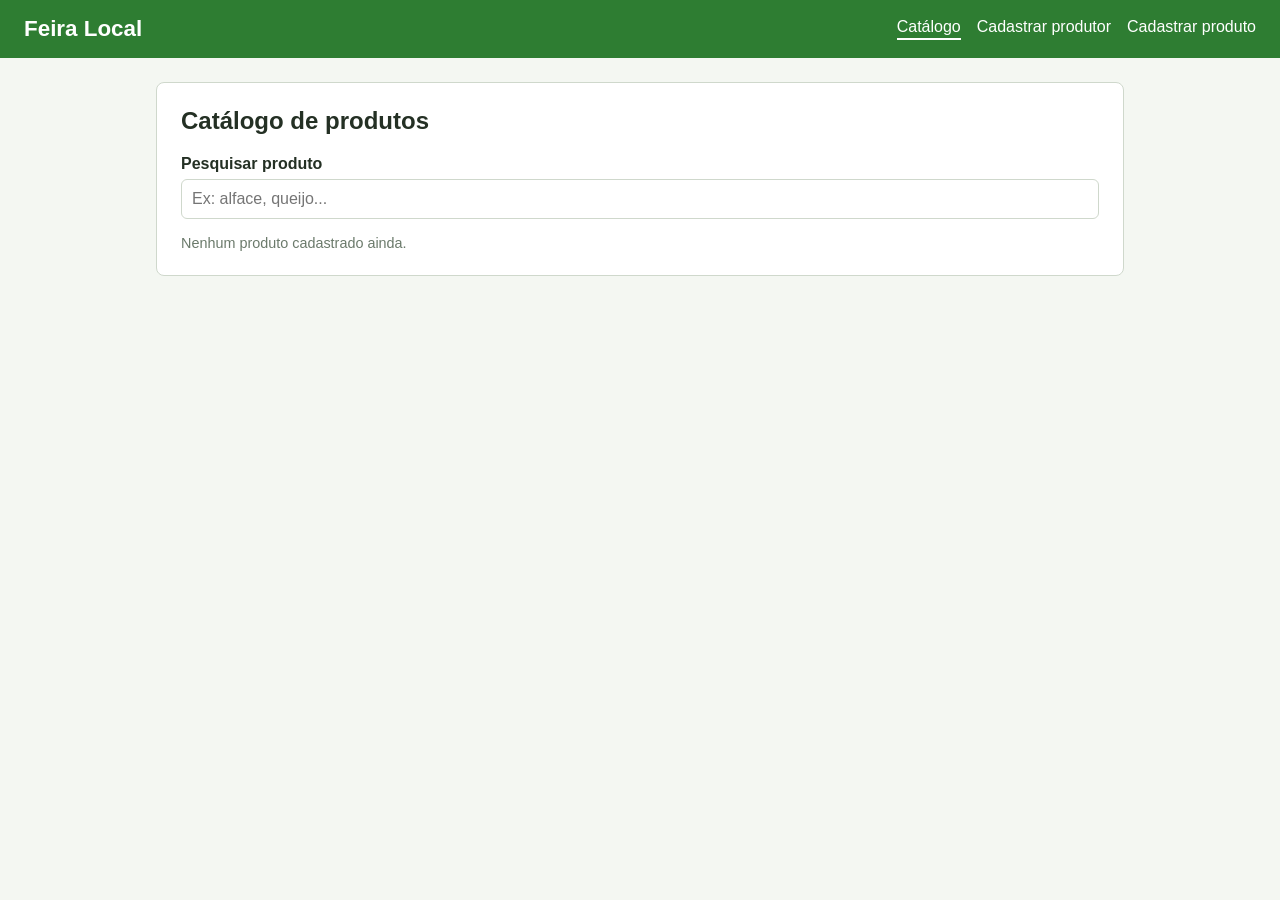
<file: index.html>
<!DOCTYPE html>
<html lang="pt-BR">
<head>
  <meta charset="UTF-8">
  <meta name="viewport" content="width=device-width, initial-scale=1.0">
  <title>Catálogo | Feira Local</title>
  <link rel="stylesheet" href="css/style.css">
</head>
<body>
  <header class="topo">
    <h1>Feira Local</h1>
    <nav>
      <a href="index.html" class="ativo">Catálogo</a>
      <a href="cadastro-produtor.html">Cadastrar produtor</a>
      <a href="cadastro-produto.html">Cadastrar produto</a>
    </nav>
  </header>

  <main class="container container-largo">
    <section class="cartao">
      <h2>Catálogo de produtos</h2>
      <div class="campo">
        <label for="busca">Pesquisar produto</label>
        <input type="search" id="busca" placeholder="Ex: alface, queijo...">
      </div>
      <p id="contador" class="contador" role="status"></p>
    </section>

    <section id="grade-produtos" class="grade"></section>
  </main>

  <script src="js/storage.js"></script>
  <script src="js/catalogo.js"></script>
</body>
</html>
</file>
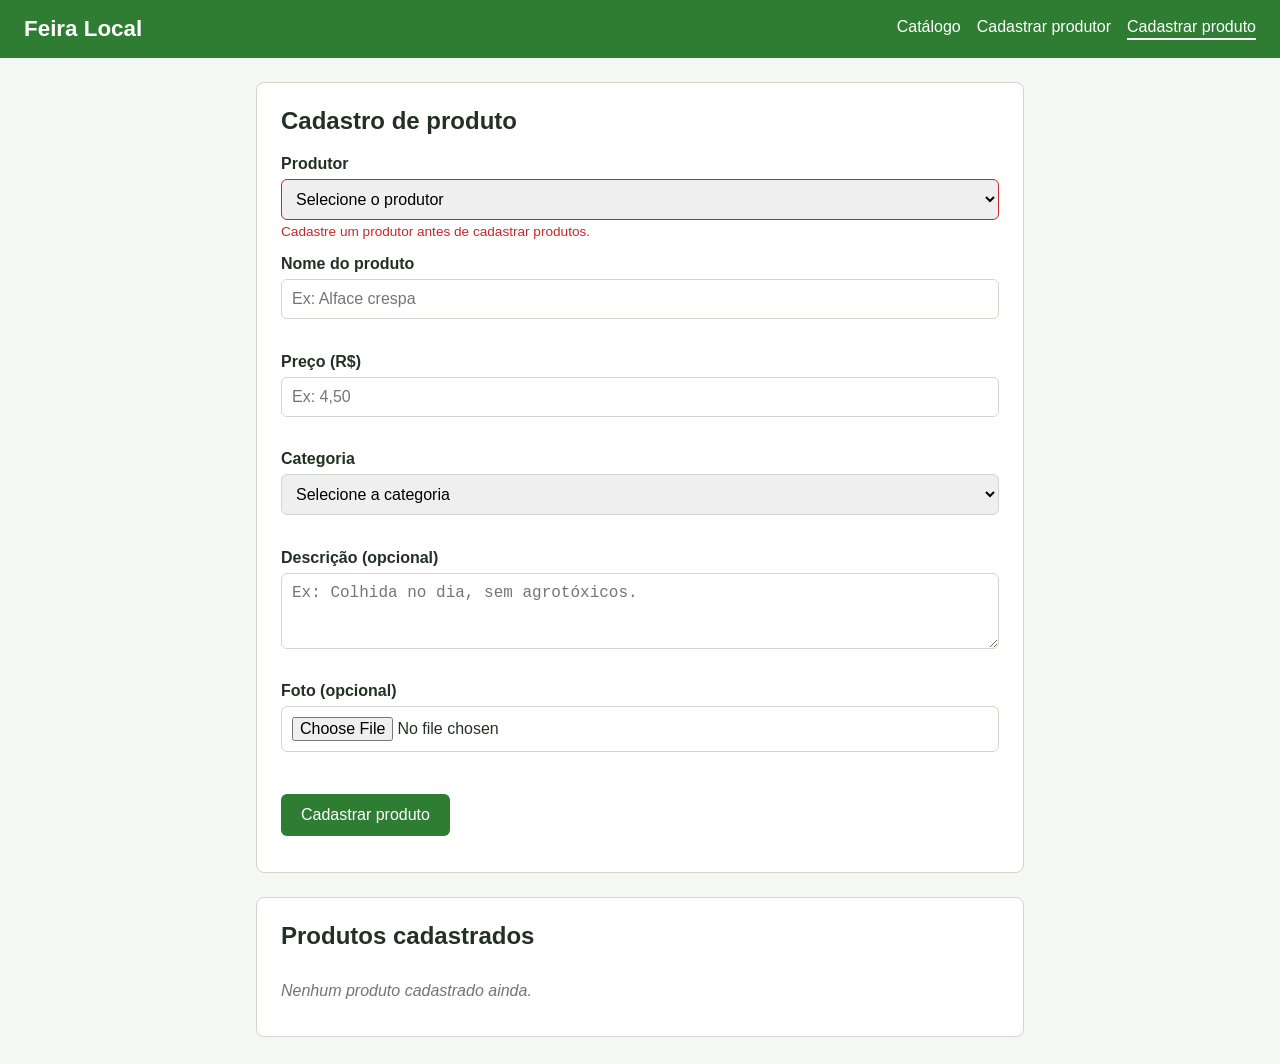
<file: cadastro-produto.html>
<!DOCTYPE html>
<html lang="pt-BR">
<head>
  <meta charset="UTF-8">
  <meta name="viewport" content="width=device-width, initial-scale=1.0">
  <title>Cadastro de Produto | Feira Local</title>
  <link rel="stylesheet" href="css/style.css">
</head>
<body>
  <header class="topo">
    <h1>Feira Local</h1>
    <nav>
      <a href="index.html">Catálogo</a>
      <a href="cadastro-produtor.html">Cadastrar produtor</a>
      <a href="cadastro-produto.html" class="ativo">Cadastrar produto</a>
    </nav>
  </header>

  <main class="container">
    <section class="cartao">
      <h2 id="titulo-formulario">Cadastro de produto</h2>
      <form id="form-produto" novalidate>
        <input type="hidden" name="produtoId">

        <div class="campo">
          <label for="produtorId">Produtor</label>
          <select id="produtorId" name="produtorId"></select>
          <span class="erro" data-erro="produtorId"></span>
        </div>

        <div class="campo">
          <label for="nome">Nome do produto</label>
          <input type="text" id="nome" name="nome" placeholder="Ex: Alface crespa">
          <span class="erro" data-erro="nome"></span>
        </div>

        <div class="campo">
          <label for="preco">Preço (R$)</label>
          <input type="text" id="preco" name="preco" inputmode="decimal" placeholder="Ex: 4,50">
          <span class="erro" data-erro="preco"></span>
        </div>

        <div class="campo">
          <label for="categoria">Categoria</label>
          <select id="categoria" name="categoria">
            <option value="">Selecione a categoria</option>
            <option value="Hortaliças">Hortaliças</option>
            <option value="Frutas">Frutas</option>
            <option value="Laticínios">Laticínios</option>
            <option value="Panificados">Panificados</option>
            <option value="Ovos">Ovos</option>
            <option value="Artesanato">Artesanato</option>
            <option value="Outros">Outros</option>
          </select>
          <span class="erro" data-erro="categoria"></span>
        </div>

        <div class="campo">
          <label for="descricao">Descrição (opcional)</label>
          <textarea id="descricao" name="descricao" rows="3" maxlength="200" placeholder="Ex: Colhida no dia, sem agrotóxicos."></textarea>
          <span class="erro" data-erro="descricao"></span>
        </div>

        <div class="campo">
          <label for="foto">Foto (opcional)</label>
          <input type="file" id="foto" name="foto" accept="image/*">
          <span class="erro" data-erro="foto"></span>
          <div id="previa-foto"></div>
        </div>

        <div class="acoes">
          <button type="submit" id="botao-enviar" class="botao">Cadastrar produto</button>
          <button type="button" id="botao-cancelar" class="botao botao-secundario" hidden>Cancelar edição</button>
        </div>
        <p id="mensagem" class="mensagem" role="status"></p>
      </form>
    </section>

    <section class="cartao">
      <h2>Produtos cadastrados</h2>
      <ul id="lista-produtos" class="lista"></ul>
    </section>
  </main>

  <script src="js/storage.js"></script>
  <script src="js/produtos.js"></script>
</body>
</html>
</file>
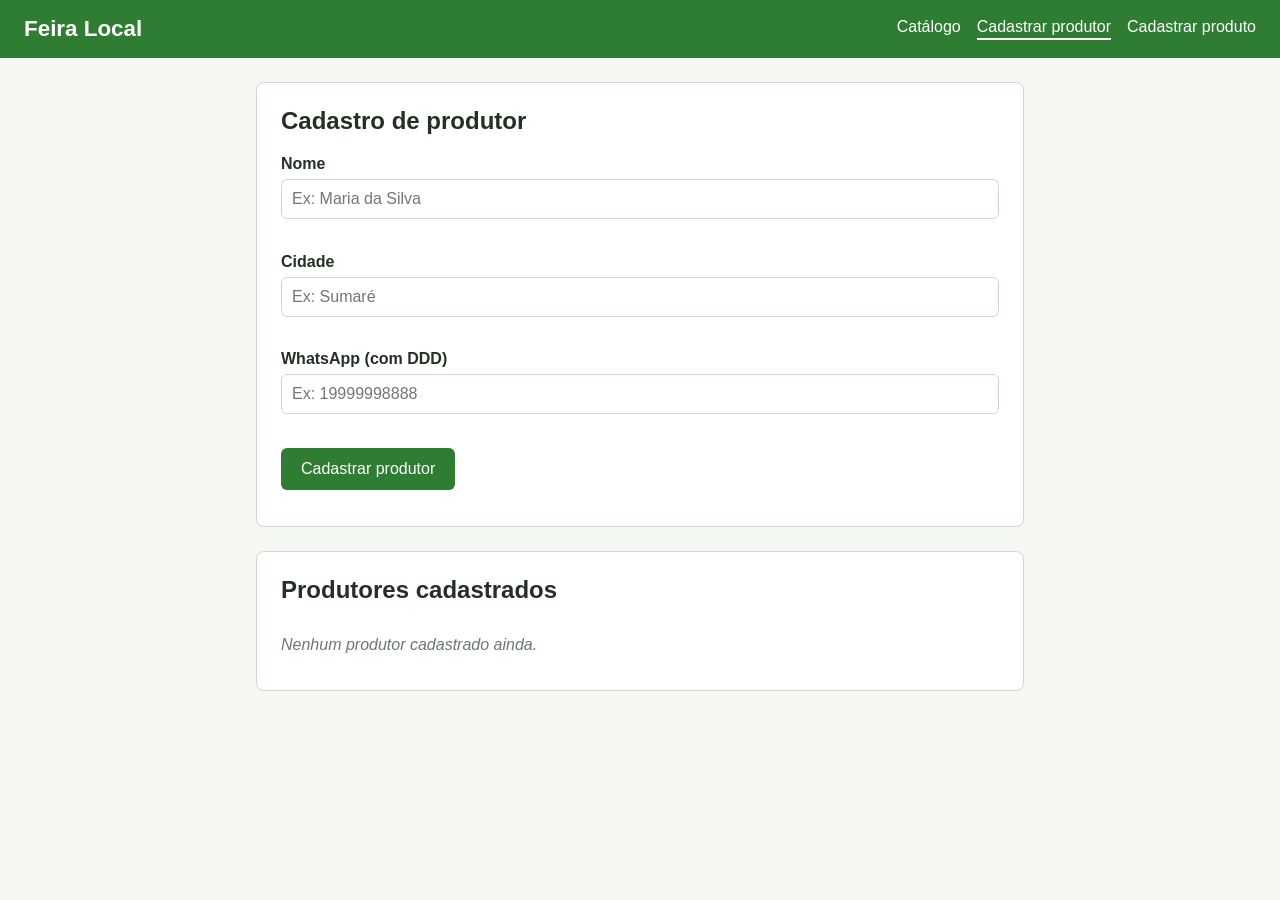
<file: cadastro-produtor.html>
<!DOCTYPE html>
<html lang="pt-BR">
<head>
  <meta charset="UTF-8">
  <meta name="viewport" content="width=device-width, initial-scale=1.0">
  <title>Cadastro de Produtor | Feira Local</title>
  <link rel="stylesheet" href="css/style.css">
</head>
<body>
  <header class="topo">
    <h1>Feira Local</h1>
    <nav>
      <a href="index.html">Catálogo</a>
      <a href="cadastro-produtor.html" class="ativo">Cadastrar produtor</a>
      <a href="cadastro-produto.html">Cadastrar produto</a>
    </nav>
  </header>

  <main class="container">
    <section class="cartao">
      <h2>Cadastro de produtor</h2>
      <form id="form-produtor" novalidate>
        <div class="campo">
          <label for="nome">Nome</label>
          <input type="text" id="nome" name="nome" placeholder="Ex: Maria da Silva">
          <span class="erro" data-erro="nome"></span>
        </div>

        <div class="campo">
          <label for="cidade">Cidade</label>
          <input type="text" id="cidade" name="cidade" placeholder="Ex: Sumaré">
          <span class="erro" data-erro="cidade"></span>
        </div>

        <div class="campo">
          <label for="whatsapp">WhatsApp (com DDD)</label>
          <input type="tel" id="whatsapp" name="whatsapp" placeholder="Ex: 19999998888">
          <span class="erro" data-erro="whatsapp"></span>
        </div>

        <button type="submit" class="botao">Cadastrar produtor</button>
        <p id="mensagem" class="mensagem" role="status"></p>
      </form>
    </section>

    <section class="cartao">
      <h2>Produtores cadastrados</h2>
      <ul id="lista-produtores" class="lista"></ul>
    </section>
  </main>

  <script src="js/storage.js"></script>
  <script src="js/produtores.js"></script>
</body>
</html>
</file>
<file: css/style.css>
/* css/style.css - estilos base do projeto */

:root {
  --verde: #2e7d32;
  --verde-escuro: #1b5e20;
  --fundo: #f4f7f2;
  --texto: #243024;
  --borda: #cfd8cc;
  --erro: #c62828;
}

* {
  box-sizing: border-box;
}

body {
  margin: 0;
  font-family: Arial, Helvetica, sans-serif;
  background: var(--fundo);
  color: var(--texto);
}

.topo {
  background: var(--verde);
  color: #fff;
  padding: 16px 24px;
  display: flex;
  flex-wrap: wrap;
  align-items: center;
  justify-content: space-between;
  gap: 12px;
}

.topo h1 {
  margin: 0;
  font-size: 1.4rem;
}

.topo nav {
  display: flex;
  flex-wrap: wrap;
  gap: 16px;
}

.topo a {
  color: #fff;
  text-decoration: none;
  padding-bottom: 2px;
}

.topo a:hover,
.topo a.ativo {
  border-bottom: 2px solid #fff;
}

.container {
  max-width: 800px;
  margin: 24px auto;
  padding: 0 16px;
  display: grid;
  gap: 24px;
}

.cartao {
  background: #fff;
  border: 1px solid var(--borda);
  border-radius: 8px;
  padding: 24px;
}

.cartao h2 {
  margin-top: 0;
}

.campo {
  display: flex;
  flex-direction: column;
  margin-bottom: 16px;
}

.campo label {
  font-weight: bold;
  margin-bottom: 6px;
}

.campo input,
.campo select,
.campo textarea {
  padding: 10px;
  border: 1px solid var(--borda);
  border-radius: 6px;
  font-size: 1rem;
}

.campo input:focus,
.campo select:focus,
.campo textarea:focus {
  outline: 2px solid var(--verde);
}

.campo.invalido input {
  border-color: var(--erro);
}

.erro {
  color: var(--erro);
  font-size: 0.85rem;
  margin-top: 4px;
  min-height: 1em;
}

.botao {
  background: var(--verde);
  color: #fff;
  border: none;
  border-radius: 6px;
  padding: 12px 20px;
  font-size: 1rem;
  cursor: pointer;
}

.botao:hover {
  background: var(--verde-escuro);
}

.botao-perigo {
  background: var(--erro);
  padding: 6px 12px;
  font-size: 0.9rem;
}

.mensagem {
  margin: 12px 0 0;
  color: var(--verde-escuro);
  font-weight: bold;
}

.lista {
  list-style: none;
  padding: 0;
  margin: 0;
}

.lista li {
  display: flex;
  justify-content: space-between;
  align-items: center;
  gap: 12px;
  padding: 12px 0;
  border-bottom: 1px solid var(--borda);
}

.lista li:last-child {
  border-bottom: none;
}

.vazio {
  color: #6b7a6b;
  font-style: italic;
}/* Passo 3: produtos */

.campo.invalido select,
.campo.invalido textarea {
  border-color: var(--erro);
}

.acoes {
  display: flex;
  flex-wrap: wrap;
  gap: 8px;
}

.botao-secundario {
  background: #6b7a6b;
}

.botao-secundario:hover {
  background: #4f5c4f;
}

.miniatura {
  width: 64px;
  height: 64px;
  object-fit: cover;
  border-radius: 6px;
  border: 1px solid var(--borda);
}

#previa-foto {
  margin-top: 8px;
}

.produto-info {
  display: flex;
  align-items: center;
  gap: 12px;
}/* Passo 4: catálogo */

.container-largo {
  max-width: 1000px;
}

.contador {
  margin: 0;
  color: #6b7a6b;
  font-size: 0.9rem;
}

.grade {
  display: grid;
  grid-template-columns: repeat(auto-fill, minmax(240px, 1fr));
  gap: 16px;
}

.cartao-produto {
  background: #fff;
  border: 1px solid var(--borda);
  border-radius: 8px;
  overflow: hidden;
  display: flex;
  flex-direction: column;
}

.cartao-produto img,
.sem-foto {
  width: 100%;
  height: 160px;
  object-fit: cover;
}

.sem-foto {
  display: flex;
  align-items: center;
  justify-content: center;
  background: #e6ece3;
  color: #6b7a6b;
  font-style: italic;
}

.cartao-corpo {
  padding: 16px;
  display: flex;
  flex-direction: column;
  gap: 6px;
  flex: 1;
}

.cartao-corpo h3 {
  margin: 0;
}

.etiqueta {
  align-self: flex-start;
  background: #e6ece3;
  color: var(--verde-escuro);
  border-radius: 12px;
  padding: 2px 10px;
  font-size: 0.8rem;
}

.preco {
  font-size: 1.2rem;
  font-weight: bold;
  color: var(--verde-escuro);
}

.produtor {
  font-size: 0.9rem;
  color: #6b7a6b;
}

.botao-whatsapp {
  margin-top: auto;
  display: block;
  text-align: center;
  text-decoration: none;
  background: #25d366;
  color: #0b3d1e;
  font-weight: bold;
  border-radius: 6px;
  padding: 10px;
}

.botao-whatsapp:hover {
  background: #1ebe5b;
}
</file>
